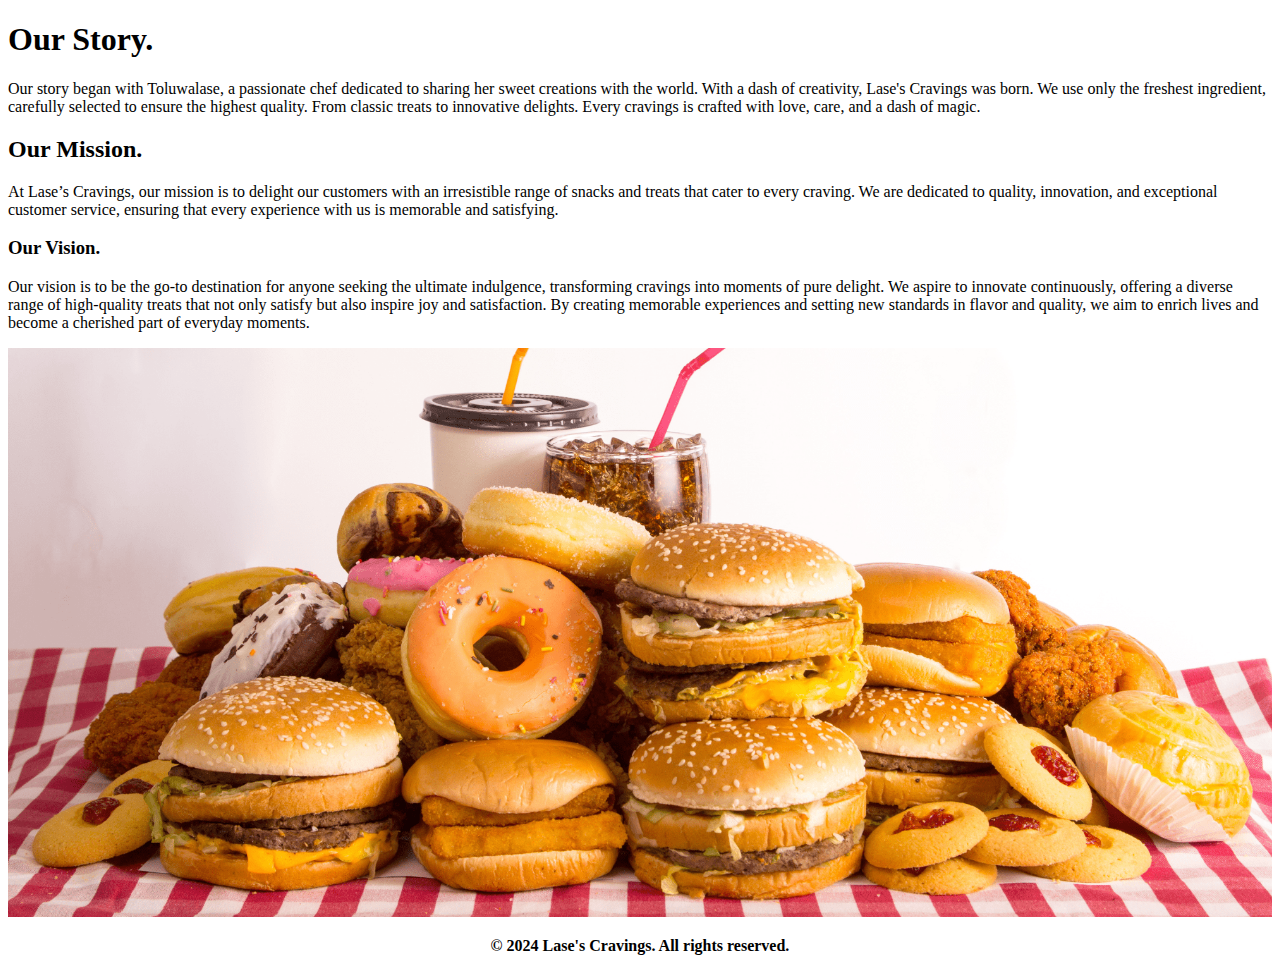
<file: aboutus.html>
<!DOCTYPE html>
<html>
    <head>
        <title>About</title>
        <meta charset="UTF-8">
        <meta name="viewport" content="width=device-width, initial-scale=1">
       <link rel="stylesheet" href="style.css">
    </head>
    <body>
        <!--<div class="container">
            <div class="myimg"><img src="logooo.png" alt="logo" width="100" height="100"></div>   
          <ul>
            <li><a href = "./index.html">Home</a></li>
            <li><a href = "./aboutus.html">About</a></li>
            <li><a href = "./customorder.html">Custom Order</a></li>
            <li><a href = "./recipes.html">Recipes</a></li>
            <li><a href = "./contact.html">Contact</a></li>
          </ul>-->
        <h1>Our Story.</h1>
        <p> Our story began with Toluwalase, a passionate chef dedicated to sharing her sweet creations with the world. With a dash of creativity, Lase's Cravings was born. We use only the freshest ingredient, carefully selected to ensure the highest quality. From classic treats to innovative delights. Every cravings is crafted with love, care, and a dash of magic.</p>
        <h2>Our Mission.</h2>
        <p>At Lase’s Cravings, our mission is to delight our customers with an irresistible range of snacks and treats that cater to every craving. We are dedicated to quality, innovation, and exceptional customer service, ensuring that every experience with us is memorable and satisfying.</p>
        <h3>Our Vision.</h3>
        <p>Our vision is to be the go-to destination for anyone seeking the ultimate indulgence, transforming cravings into moments of pure delight. We aspire to innovate continuously, offering a diverse range of high-quality treats that not only satisfy but also inspire joy and satisfaction. By creating memorable experiences and setting new standards in flavor and quality, we aim to enrich lives and become a cherished part of everyday moments.</p>
        <img src="fast-food.png" width="100%">
        <footer> 
            <p><strong>&copy; 2024 Lase's Cravings. All rights reserved.</strong></p>
          </footer>
    </body>
</html>
</file>
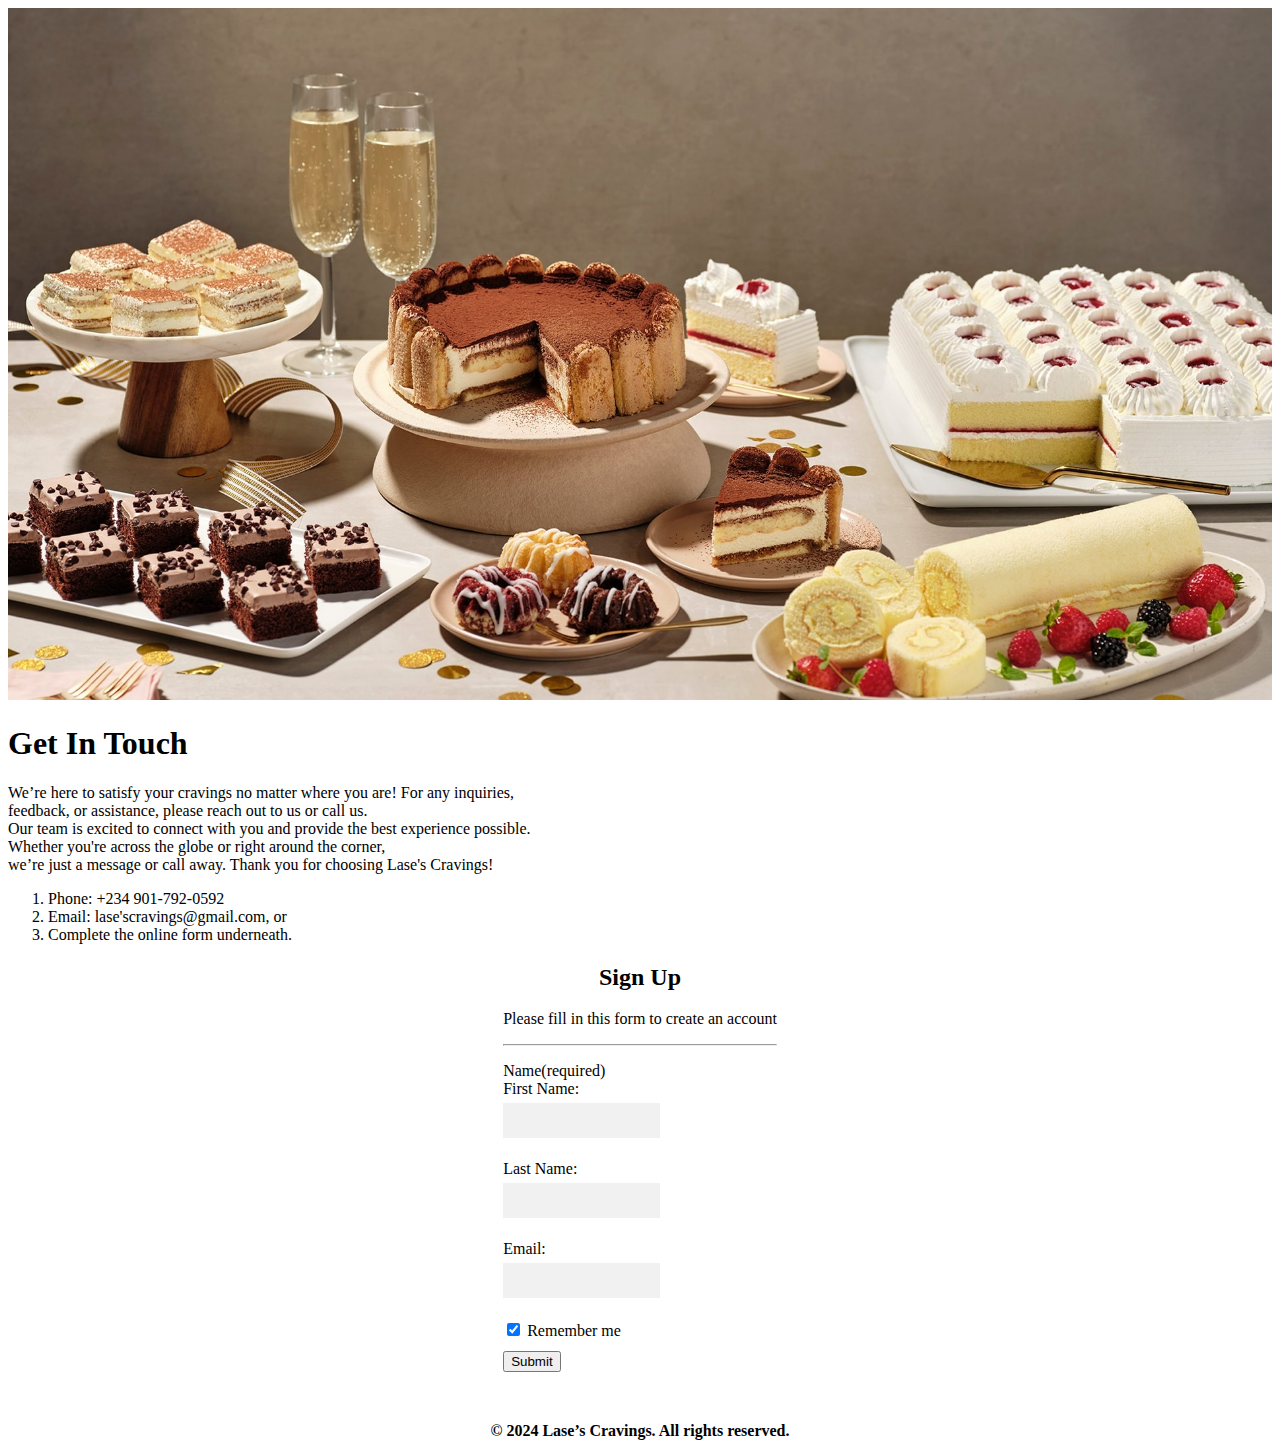
<file: contact.html>
<!DOCTYPE html>
<html>
    <head>
        <title>Contact</title>
        <meta charset="UTF-8">
        <meta name="viewport" content="width=device-width, initial-scale=1">
       <link rel="stylesheet" href="style.css">
    </head>
    <body>
       <!-- <div class="container">
            <div class="myimg"><img src="logooo.png" alt="logo" width="100" height="100"></div>   
          <ul>
            <li><a href = "./index.html">Home</a></li>
            <li><a href = "./aboutus.html">About</a></li>
            <li><a href = "./customorder.html">Custom Order</a></li>
            <li><a href = "./recipes.html">Recipes</a></li>
            <li><a href = "./contact.html">Contact</a></li>
          </ul>--> 
        <img src="pastry.png" width="100%">
        <div>
            <h1>Get In Touch</h1>
            <p>We’re here to satisfy your cravings no matter where you are! For any inquiries,<br> feedback, or assistance, please reach out to us or call us. <br> Our team is excited to connect with you and provide the best experience possible. <br>Whether you're across the globe or right around the corner, <br>we’re just a message or call away. Thank you for choosing Lase's Cravings!</p>
            <ol>
                <li>Phone: +234 901-792-0592</li> 
                <li>Email: lase'scravings@gmail.com, or</li>
                <li>Complete the online form underneath.</li>
            </ol>
            <form>
                <h2>Sign Up</h2>
                <p>Please fill in this form to create an account</p>
                <hr>
                <p style="text-align: left;">Name(required)<br>
                <label for="name">First Name:</label><br>
                <input type="text" id="name" name="name"><br>
                <label for="name">Last Name:</label><br>
                <input type="text" id="name" name="name"><br>
                <label for="email">Email:</label><br>
                <input type="text" id="email" name="email"><br>
                <!--<label for="message">Message(required):</label><br>
                <input type="text" id="message" name="message"><br>-->
                <label> <input type="checkbox" checked="checked" name="remember" style="margin-bottom:15px"> Remember me </label><br>
                <button type="button" onclick="alert('Welcome! Thanks for signing up.')">Submit</button><br>
            </form><br>
        </div>
        <footer>
            <p><strong>&copy; 2024 Lase’s Cravings. All rights reserved.</strong></p>
        </footer>
    </body>
</html>
</file>
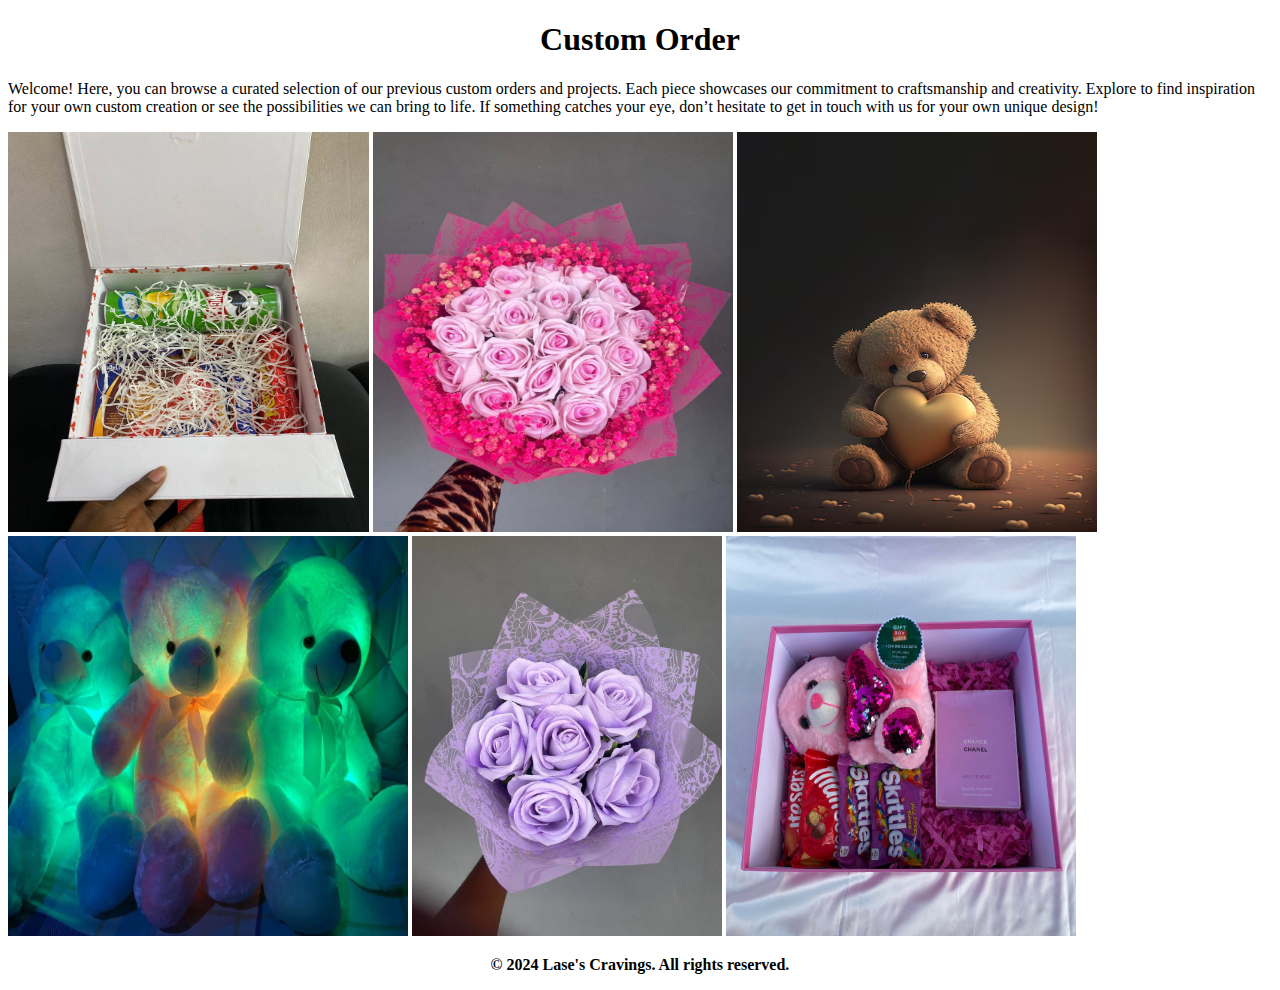
<file: customorder.html>
<!DOCTYPE html>
<html>
    <head>
        <head>
            <title>Custom</title>
            <meta charset="UTF-8">
          <meta name="viewport" content="width=device-width, initial-scale=1">
         <link rel="stylesheet" href="style.css">
        </head>
    <body>
        <!--<div class="container">
            <div class="myimg"><img src="logooo.png" alt="logo" width="100" height="100"></div>   
          <ul>
            <li><a href ="./index.html">Home</a></li>
            <li><a href = "./aboutus.html">About</a></li>
            <li><a href = "./customorder.html">Custom Order</a></li>
            <li><a href = "./recipes.html">Recipes</a></li>
            <li><a href = "./contact.html">Contact</a></li>
          </ul>-->
        <h1 style="text-align: center;">Custom Order</h1>
        <p>Welcome! Here, you can browse a curated selection of our previous custom orders and projects. Each piece showcases our commitment to craftsmanship and creativity. Explore to find inspiration for your own custom creation or see the possibilities we can bring to life. If something catches your eye, don’t hesitate to get in touch with us for your own unique design!</p>
        <div>
            <img src="gift box.jpg" width="360.5" height="400">
            <img src="flower.jpg" width="360.5" height="400">
            <img src="lovely-teddy.png" width="360" height="400">
           
        </div>
        <div>
            <img src="teddy.png" width="400" height="400">
            <img src="flowerr.jpg" width="310" height="400">
            <img src="box (1).png" width="350" height="400">
        </div>
        <footer> 
            <p><strong>&copy; 2024 Lase's Cravings. All rights reserved.</strong></p>
          </footer>
    </body>
</html>
</file>
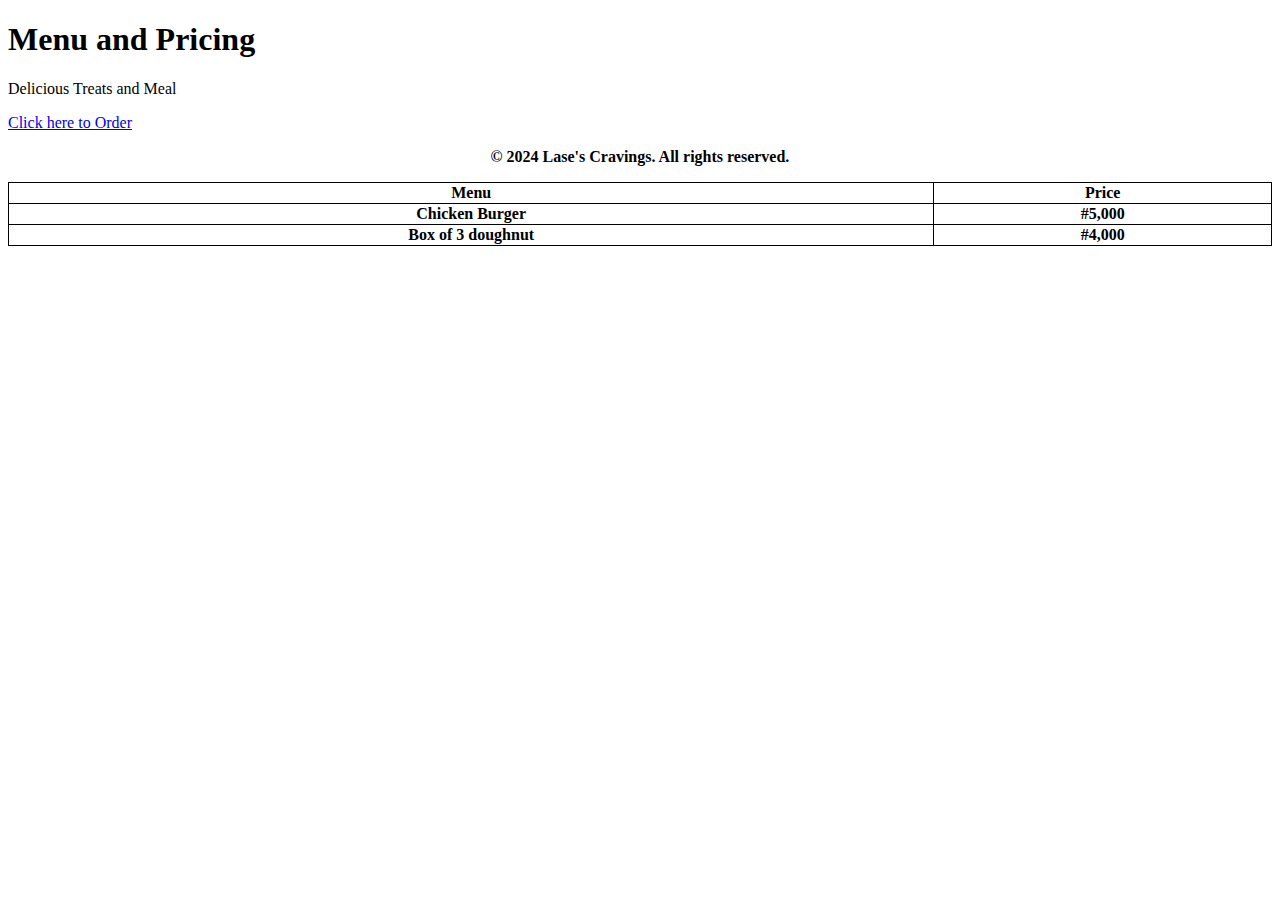
<file: menu.html>
<!DOCTYPE html>
<html>
    <head>
        <title>menu.html</title>
        <meta charset="UTF-8">
        <meta name="viewport" content="width=device-width, initial-scale=1">
       <link rel="stylesheet" href="style.css">
        <body>
            <h1>Menu and Pricing</h1>
            <p>Delicious Treats and Meal</p>
            <table style="width: 100%;">
                <tr>
                    <th>Menu</th>
                    <th>Price</th>
                </tr>
                <tr>
                    <th>Chicken Burger</th>
                    <th>#5,000</th>
                </tr>
                <tr>
                    <th>Box of 3 doughnut</th>
                    <th>#4,000</th>
                </tr>
                <a href = "./order.html">Click here to Order</a>
                <footer> 
                    <p><strong>&copy; 2024 Lase's Cravings. All rights reserved.</strong></p>
                  </footer>
        </body>
    </head>
</html>
</file>
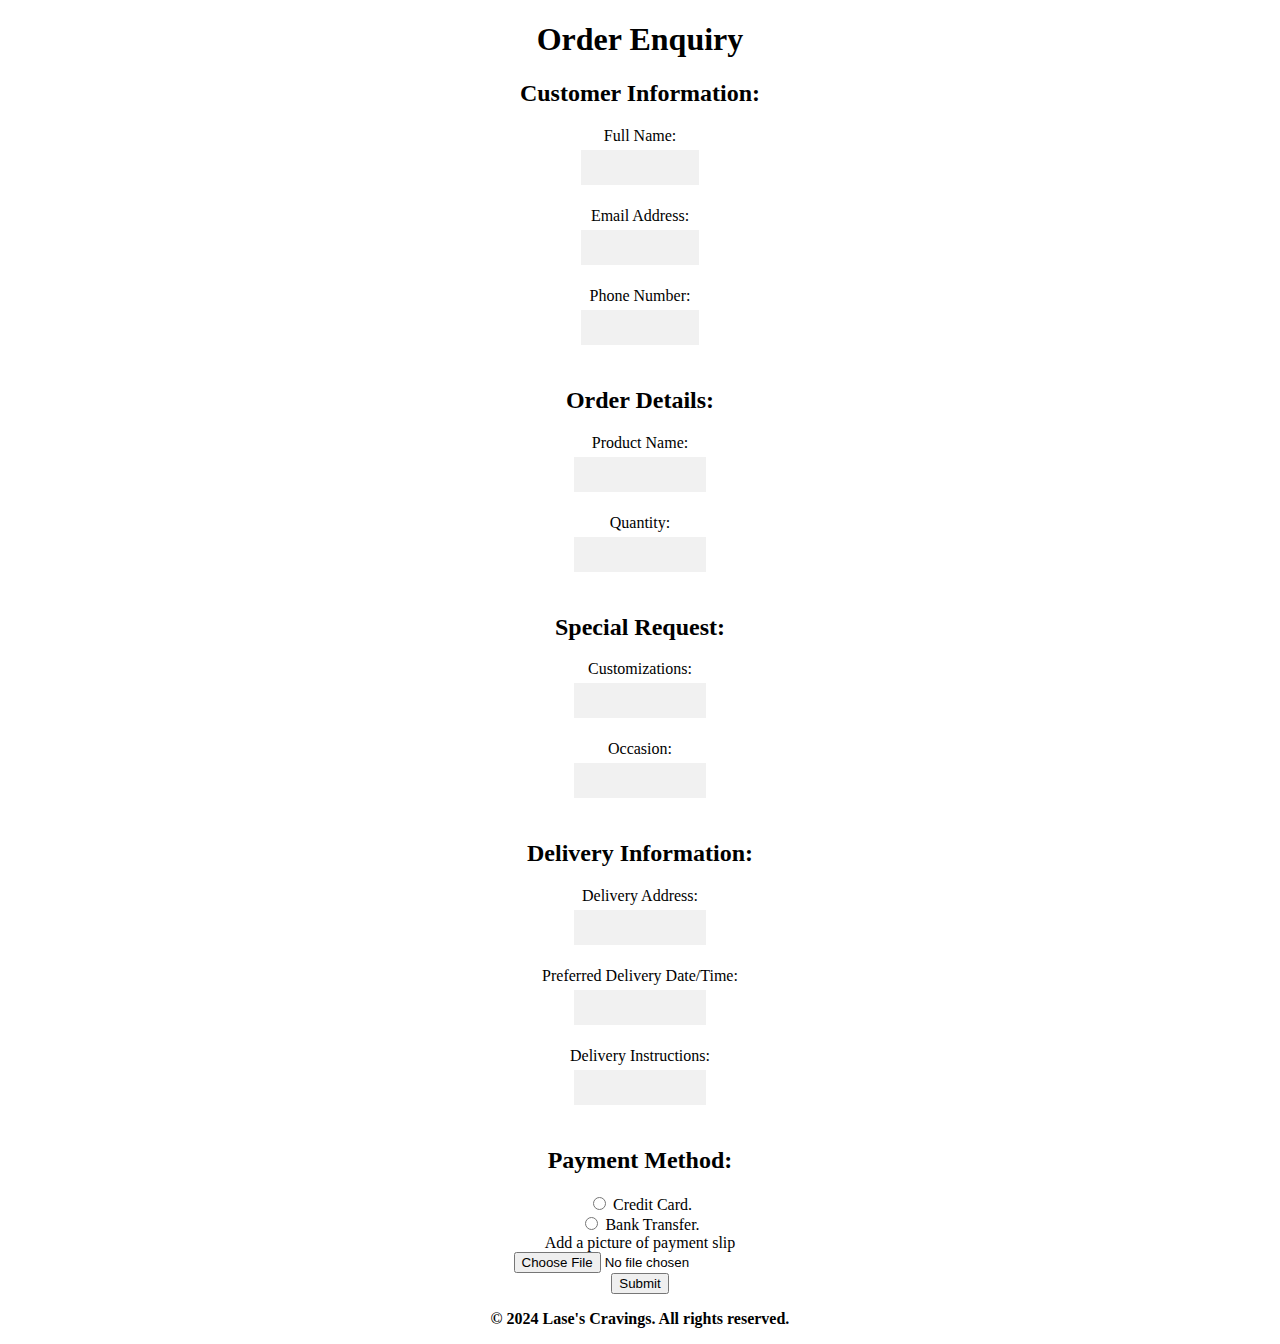
<file: order.html>
<!DOCTYPE html>
<html>
    <head>
        <title>order.html</title>
        <meta charset="UTF-8">
    <meta name="viewport" content="width=device-width, initial-scale=1">
   <link rel="stylesheet" href="style.css">
        <body>
            <div class="me">
            <h1 style="text-align: center;">Order Enquiry</h1>
            <h2 style="text-align: center;">Customer Information:</h2>
            <form>
                <label for="name">Full Name:</label><br>
                <input type="text" id="name" name="tname"><br>
                <label for="email">Email Address:</label><br>
                <input type="text" id="email" name="email"><br>
                <label for="phonenumber">Phone Number:</label><br>
                <input type="text" id="phonenumber" name="phonenumber"><br>
            </form>
            <h2 style="text-align: center;">Order Details:</h2>
            <form>
                <label for="typeofpastry">Product Name:</label><br>
                <input type="text" id="typeofpastry" name="typeofpastry"><br>
                <label for="quantity">Quantity:</label><br>
                <input type="text" id="quantity" name="quantity"><br>
               <!-- <label for="dateneeded">Date Needed:</label><br>
                <input type="text" id="dateneeded" name="dateneeded"><br>
                <label for="specialinstructions">Special Instructions:</label><br>
                <input type="text" id="specialinstructions" name="specialinstructions">  -->
            <h2>Special Request:</h2>
                <label for="customizations">Customizations:</label><br>
                <input type="text" id="customizations" name="customizations"><br>
                <label for="occasion">Occasion:</label><br>
                <input type="text" id="occasion" name="occasion"><br>
            <h2>Delivery Information:</h2>
                <form>
                <label for="customizations">Delivery Address:</label><br>
                <input type="text" id="customizations" name="customizations"><br>
                <label for="occasion">Preferred Delivery Date/Time:</label><br>
                <input type="text" id="occasion" name="occasion"><br>
                <label for="customizations">Delivery Instructions:</label><br>
                <input type="text" id="customizations" name="customizations"><br>
                </form>
                <h2 style="text-align: center;">Payment Method:</h2>
                <form>
                 <input type="radio" id="radio" name="Credit Card-Bank Transfer-Cash" value="Credit Card">
                 <label for="radio">Credit Card.</label><br>
                 <input type="radio" id="radio" name="Credit Card-Bank Transfer-Cash" value="Bank Transfer">
                 <label for="radio">Bank Transfer.</label><br>
                 <label for="file">Add a picture of payment slip</label><br>
                 <input type="file" id="myfile" name="filename"><br>
                 
                 <button type="button" onclick="alert('Order in progress.')">Submit</button><br>
                 </form>
                </form>
            </form>
        </div>
            <footer> 
                <p><strong>&copy; 2024 Lase's Cravings. All rights reserved.</strong></p>
              </footer> 
        </body>
    </head>
</html>
</file>
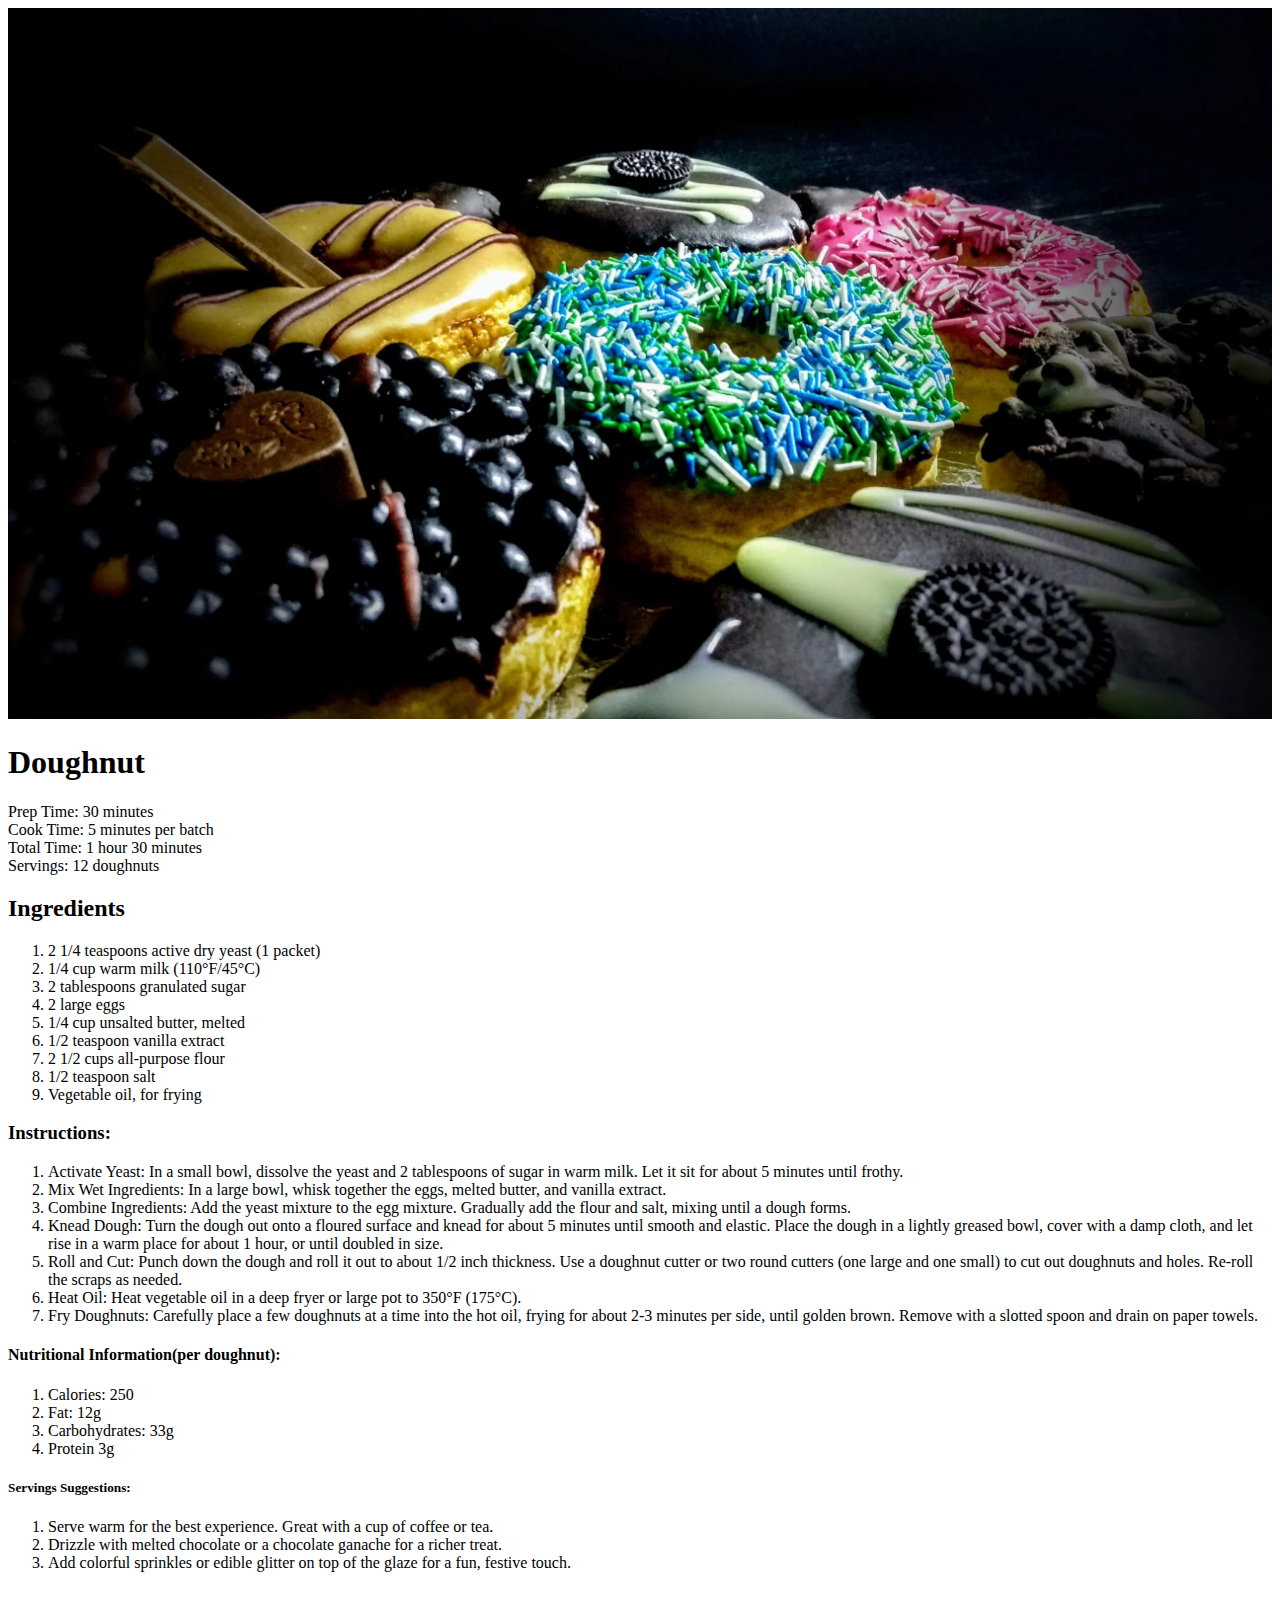
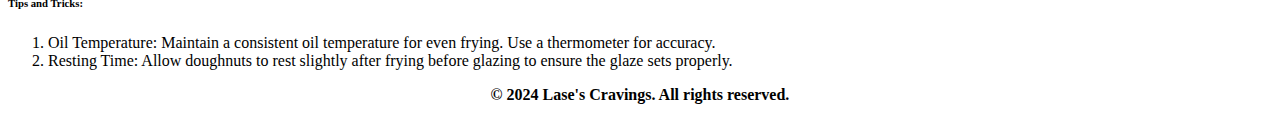
<file: recipes.html>
<!DOCTYPE html>
<html>
    <head>
        <title>Receipes</title>
        <meta charset="UTF-8">
    <meta name="viewport" content="width=device-width, initial-scale=1">
   <link rel="stylesheet" href="style.css">
    </head>
   <body>
   <!--<div class="container">
        <div class="myimg"><img src="logooo.png" alt="logo" width="100" height="100"></div>   
      <ul>
        <li><a href = "./index.html">Home</a></li>
        <li><a href = "./aboutus.html">About</a></li>
        <li><a href = "./customorder.html">Custom Order</a></li>
        <li><a href = "./recipes.html">Recipes</a></li>
        <li><a href = "./contact.html">Contact</a></li>
      </ul>--> 
    <img src="Special-Donut-Platter.png" width="100%">
    <h1>Doughnut</h1>
   <p>Prep Time: 30 minutes<br>Cook Time: 5 minutes per batch<br>Total Time: 1 hour 30 minutes<br>Servings: 12 doughnuts</p>
   <h2>Ingredients</h2> 
   <ol>
        <li>2 1/4 teaspoons active dry yeast (1 packet)</li>
        <li>1/4 cup warm milk (110°F/45°C)</li>
        <li>2 tablespoons granulated sugar</li>
        <li>2 large eggs</li>
        <li>1/4 cup unsalted butter, melted</li>
        <li>1/2 teaspoon vanilla extract</li>
        <li>2 1/2 cups all-purpose flour</li>
        <li>1/2 teaspoon salt</li>
        <li>Vegetable oil, for frying</li>
    </ol>
    <h3>Instructions:</h3>
    <ol>
        <li>Activate Yeast: In a small bowl, dissolve the yeast and 2 tablespoons of sugar in warm milk. Let it sit for about 5 minutes until frothy.</li>
        <li>Mix Wet Ingredients: In a large bowl, whisk together the eggs, melted butter, and vanilla extract.</li>
        <li>Combine Ingredients: Add the yeast mixture to the egg mixture. Gradually add the flour and salt, mixing until a dough forms.</li>
        <li>Knead Dough: Turn the dough out onto a floured surface and knead for about 5 minutes until smooth and elastic. Place the dough in a lightly greased bowl, cover with a damp cloth, and let rise in a warm place for about 1 hour, or until doubled in size.</li>  
        <li>Roll and Cut: Punch down the dough and roll it out to about 1/2 inch thickness. Use a doughnut cutter or two round cutters (one large and one small) to cut out doughnuts and holes. Re-roll the scraps as needed.</li>
        <li>Heat Oil: Heat vegetable oil in a deep fryer or large pot to 350°F (175°C).</li>
        <li>Fry Doughnuts: Carefully place a few doughnuts at a time into the hot oil, frying for about 2-3 minutes per side, until golden brown. Remove with a slotted spoon and drain on paper towels.</li>
     </ol>
    <h4>Nutritional Information(per doughnut):</h4>
    <ol>
        <li>Calories: 250</li>
        <li>Fat: 12g</li>
        <li>Carbohydrates: 33g</li>
        <li>Protein 3g</li>
    </ol>
    <h5>Servings Suggestions:</h5>
    <ol class="h5">
        <li>Serve warm for the best experience. Great with a cup of coffee or tea.</li>
        <li>Drizzle with melted chocolate or a chocolate ganache for a richer treat.</li>
        <li>Add colorful sprinkles or edible glitter on top of the glaze for a fun, festive touch.</li>
    </ol>
    <h6>Tips and Tricks:</h6>
    <ol>
        <li>Oil Temperature: Maintain a consistent oil temperature for even frying. Use a thermometer for accuracy.</li>
        <li>Resting Time: Allow doughnuts to rest slightly after frying before glazing to ensure the glaze sets properly.
        </li>
    </ol>
    <footer> 
        <p><strong>&copy; 2024 Lase's Cravings. All rights reserved.</strong></p>
      </footer>
   </body>
</html>
</file>
<file: style.css>
body{
    background-color: white;
}
ul li{
    display:inline;
    font-size: large;

}
ul{
    background-color:white;
    padding: 30px;
    border-radius: 5px;
    text-align: end;
     
}
li a {
    color: black;
}
ul li{
    text-decoration-line: white;
    color: white;
    padding: 40px;
    font-weight: bold;
}
.myimg{
    position: absolute;
    top: 0.2%;
}
div #id.column{
    float: left;
    width: 33.3%;
    padding: 5px;
}
div {
    display: block;
    box-sizing: border-box;
    width:auto;
  }
  form {
    /* display: inline-block; */
    box-sizing: border-box;
    width:auto;
    /* border-bottom: 0cap; */
    border-radius: 1cap;
    /* justify-items: center; */
    justify-self:center;
    text-align: center;
    
  }

/* Full-width input fields */
  input[type=text], input[type=password] {
    width: 50%;
    padding: 10px;
    margin: 5px 0 22px 0;
    display: inline-block;
    border: none;
    background: #f1f1f1; 
}
footer{
    text-align: center;
    color: black;
    /* padding: 5px; */
}
.h1-h3{
    text-align: center;
}
table, th, td {
    border:1px solid black;
    border-collapse: collapse;
  }
</file>
